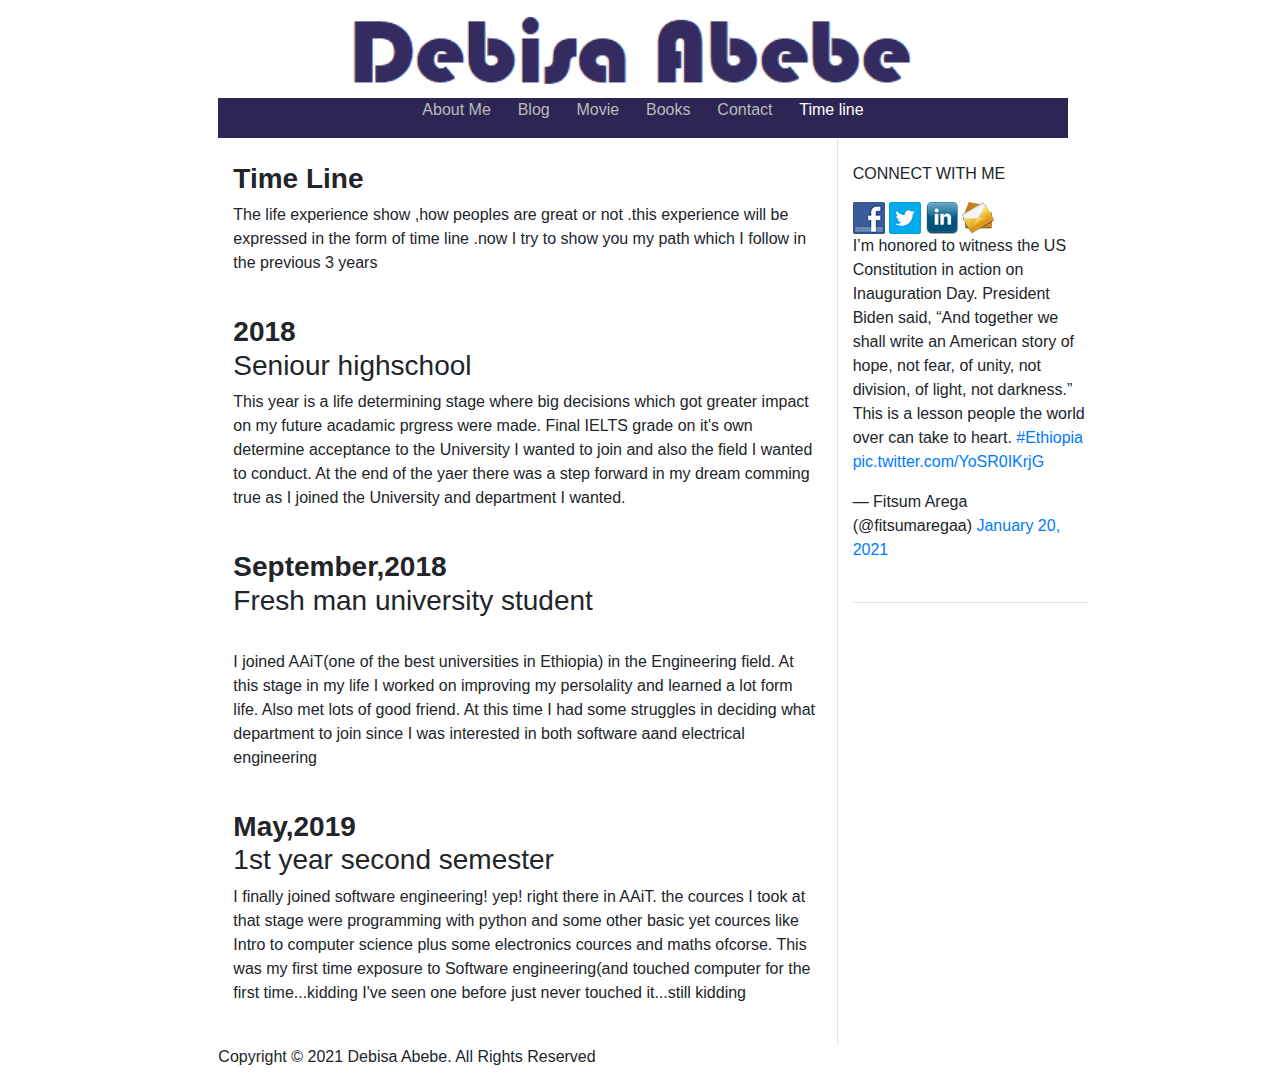
<file: time_line.html>
<!DOCTYPE html>
<html lang="en">

<head>
    <meta charset="UTF-8">
    <meta name="viewport" content="width=device-width, initial-scale=1">
    <meta http-equiv="X-UA-Compatible" content="ie=edge">
    <title>Time_line</title>
    <link rel="stylesheet" href="./assets/css/index.css">
    <link rel="stylesheet" href="./assets/css/bootstrap.min.css">
    <link rel="icon" href="./assets/images/debiicon.png">
    <link rel="preconnect" href="https://fonts.gstatic.com">
    <link href="https://fonts.googleapis.com/css2?family=Sorts+Mill+Goudy&display=swap" rel="stylesheet">

</head>

<body>
    <div class="row">
        <div class="col-lg-2 col-md-2 col-sm-0"></div>
        <div class="col-lg-10 col-md-10 col-sm-12">
            <div id="container">
                <header>
                    <div>
                        <img src="./assets/images/debisaabebe.png" alt="Debisa Abebe">
                    </div>
                </header>
                <div class="topnav" id="navbar">
                    <a href="index.html">About Me</a>
                    <a href="blog.html">Blog</a>
                    <a href="movie.html">Movie</a>
                    <a href="books.html">Books</a>
                    <a href="contact.html">Contact</a>
                    <c id="now">
                        <a href="time_line.html">Time line</a>
                    </c>
                </div>
            </div>
            <div class="container">
                <div class="row">
                    <div class="col-md-7 border-right pt-4">
                        <h3><strong>Time Line</strong></h3>
                        <p>The life experience show ,how peoples are great or not .this experience will be expressed in
                            the form of time
                            line .now
                            I try to show you my path which I follow in the previous 3 years</p>
                        <br>
                        <h3><strong>2018</strong><br>
                            Seniour highschool</h3>
                        <p>This year is a life determining stage where big decisions which got greater impact on my
                            future acadamic prgress
                            were
                            made. Final IELTS grade on it's own determine acceptance to the University I wanted to join
                            and also the field I
                            wanted
                            to conduct. At the end of the yaer there was a step forward in my dream comming true as I
                            joined the University
                            and
                            department I wanted.
                        </p>
                        <br>
                        <h3><strong>September,2018</strong><br>Fresh man university student</h3>
                        <br>
                        <P>
                            I joined AAiT(one of the best universities in Ethiopia) in the Engineering field. At this
                            stage in my life I
                            worked on
                            improving my persolality and learned a lot form life. Also met lots of good friend. At this
                            time I had some
                            struggles in
                            deciding what department to join since I was interested in both software aand electrical
                            engineering
                        </P>
                        <br>
                        <h3><strong>May,2019</strong><br>1st year second semester</h3>
                        <p>I finally joined software engineering! yep! right there in AAiT. the cources I took at that
                            stage were
                            programming with
                            python and some other basic yet cources like Intro to computer science plus some electronics
                            cources and maths
                            ofcorse.
                            This was my first time exposure to Software engineering(and touched computer for the first
                            time...kidding I've
                            seen one
                            before just never touched it...still kidding
                        </p>
                        <br>

                    </div>
                    <div class="col-md-3">
                        <div class="connect mt-4 border-bottom pb-4">
                            <p>CONNECT WITH ME</p>
                            <div>
                                <a href="https://www.facebook.com/debisaa" target="_blank">
                                    <img src="./assets/images/facebook.png" alt="Facebook">
                                </a>
                                <a href="https://twitter.com/debisa07" target="_blank">
                                    <img src="./assets/images/twitter.png" alt="Twitter">
                                </a>
                                <a href="https://www.linkedin.com/in/debisaabebe/" target="_blank">
                                    <img src="./assets/images/linkedin.png" alt="Linkedin">
                                </a>
                                <a href="mailto:it.debisa.debisaabebe@gmail.com">
                                    <img src="./assets/images/email.png" alt="Email">
                                </a>
                            </div>
                            <div>
                                <blockquote class="twitter-tweet">
                                    <p lang="en" dir="ltr">I’m honored to witness the US Constitution in action on Inauguration Day. President Biden
                                        said, “And together we shall write an American story of hope, not fear, of unity, not division, of light, not
                                        darkness.” This is a lesson people the world over can take to heart. <a
                                            href="https://twitter.com/hashtag/Ethiopia?src=hash&amp;ref_src=twsrc%5Etfw">#Ethiopia</a> <a
                                            href="https://t.co/YoSR0IKrjG">pic.twitter.com/YoSR0IKrjG</a></p>&mdash; Fitsum Arega (@fitsumaregaa) <a
                                        href="https://twitter.com/fitsumaregaa/status/1351961753605836812?ref_src=twsrc%5Etfw">January 20, 2021</a>
                                </blockquote>
                                <script async src="https://platform.twitter.com/widgets.js" charset="utf-8"></script>
                            </div>
                        </div>
                    </div>
                </div>


            </div>
        </div>
        <div class="col-lg-2 col-md-2 col-sm-0"></div>
    </div>
    <div class="row">
        <div class="col-md-2"></div>
        <div class="col-md-8 pr-2">
            <p>
                Copyright &copy; 2021 Debisa Abebe. All Rights Reserved
        </div>
        </p>

        <div class="col-md-2"></div>
    </div>
    <script src="./assets/js/jquery-3.5.1.min.js">
    </script>
    <script src="./assets/js/bootstrap.min.js"></script>
</body>

</html>
</file>
<file: assets/css/index.css>
body{
background-color: #eee;
font-family: 'Sorts Mill Goudy', serif;
}
#container{
    background-color: #fff;
    width: 80%;
}
#id{
    width: 80%;
    align-items: center;
}
header{
    width: 100%;
    display: flex;
}
header > div {
    flex: 1 1rem;
    display: flex;
}
header > div > img{
    display: block;
    margin-left: auto;
    margin-right: auto;
    width: 100%;
    height: auto;
}
#navbar{
    background-color: #2D2654;
    text-align: center;
    min-height: 2.5rem;
    vertical-align: middle;
    flex-wrap: wrap;
}
#navbar > a{
    flex: auto;
    color: #bbb;
    text-decoration: none;
    margin: 0.7rem;
    vertical-align: middle;
    
}
#navbar > a:hover{
    color: #fff;
}
#now > a{
    flex: auto;
    color: #fff;
    text-decoration: none;
    margin: 0.7rem;
    vertical-align: middle;
}
#body_content{
    display: flex;
}
#body_content > div{
    flex: auto;
}
.h_line{
    border-bottom: 2px dashed #ccc;
    display: block;
}
.v_line{
    border-right: 2px dotted #ccc;
}
.h_line2{
    border-bottom: 1.5px dashed #ccc;
    display: block;
}
.floatRight{
    float:right;
    margin-left:20px;
    max-width: 10rem;
}
.connect{
    
}
#news_image{
    display: block;
    width: 100%;
    height: auto;
}
#myqrcode{
    max-width: 7rem;
}
#books{
    display: flex;
    flex-wrap: wrap;
}
</file>
